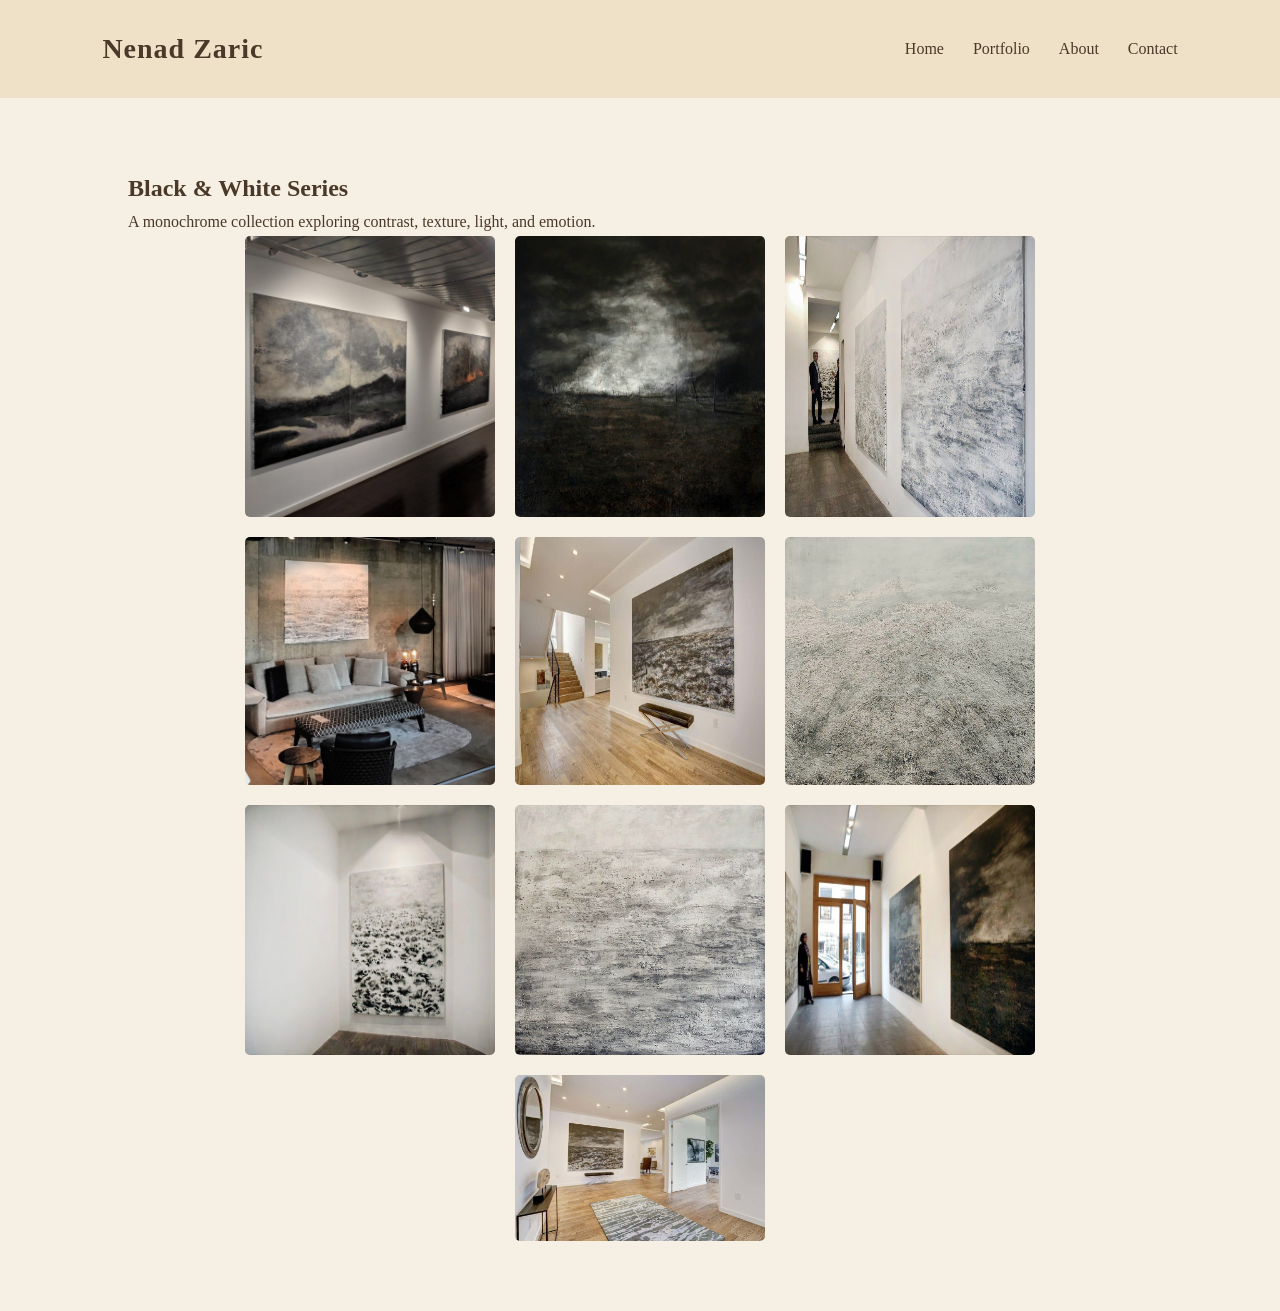
<file: black-white-series.html>
<!DOCTYPE html>
<html lang="en">
<head>
    <meta charset="UTF-8">
    <meta name="viewport" content="width=device-width, initial-scale=1.0">
    <title>Black & White Series | Nenad Zaric</title>
    <link rel="stylesheet" href="style.css">
</head>

<body>

<header>
    <nav>
        <h2>Nenad Zaric</h2>
        <div>
            <a href="index.html">Home</a>
            <a href="index.html#portfolio">Portfolio</a>
            <a href="index.html#about">About</a>
            <a href="index.html#contact">Contact</a>
        </div>
    </nav>
</header>

<section>

<h1>Black & White Series</h1>

<p>
A monochrome collection exploring contrast, texture, light, and emotion.
</p>

<div class="gallery">

    <img src="bw1.JPG" alt="Black & White Painting 1">
    <img src="bw10.JPG" alt="Black & White Painting 2">
    <img src="bw11.JPG" alt="Black & White Painting 3">
    <img src="bw12.JPG" alt="Black & White Painting 4">
    <img src="bw13.JPG" alt="Black & White Painting 5">
    <img src="bw5.JPG" alt="Black & White Painting 6">
    <img src="bw6.JPG" alt="Black & White Painting 7">
    <img src="bw7.JPG" alt="Black & White Painting 8">
    <img src="bw8.JPG" alt="Black & White Painting 9">
    <img src="bw9.JPG" alt="Black & White Painting 10">
    

</div>

</section>

</body>
</html>
</file>
<file: style.css>
* {
    margin: 0;
    padding: 0;
    box-sizing: border-box;
}

body {
    font-family: "Georgia", serif;
    background-color: #f6efe4;
    color: #4a3828;
    line-height: 1.7;
}

header {
    background-color: #efe0c8;
    padding: 25px 8%;
}

nav {
    display: flex;
    justify-content: space-between;
    align-items: center;
}

nav h2 {
    font-size: 28px;
    letter-spacing: 1px;
}

nav a {
    text-decoration: none;
    color: #4a3828;
    margin-left: 25px;
    font-size: 16px;
}

nav a:hover {
    color: #9b7653;
}


.hero {
    display: flex;
    align-items: center;
    gap: 60px;
    padding: 80px 10%;
    min-height: 80vh;
}

.artist-image img {
    width: 380px;
    height: 500px;
    object-fit: cover;
    border-radius: 5px;
}

.hero-text {
    max-width: 550px;
}

.hero-text h1 {
    font-size: 55px;
    margin-bottom: 20px;
}

.hero-text h3 {
    font-size: 24px;
    font-weight: normal;
    margin-bottom: 25px;
}

.hero-text p {
    margin-bottom: 20px;
}


.featured {
    display: flex;
    justify-content: center;
    gap: 30px;
    padding: 50px 10%;
}

.featured img {
    width: 350px;
    height: 350px;
    object-fit: cover;
}


section {
    padding: 70px 10%;
}


section h2 {
    text-align: center;
    font-size: 40px;
    margin-bottom: 40px;
}


.projects {
    display: flex;
    gap: 30px;
    justify-content: center;
}


.card {
    background-color: #fffaf2;
    padding: 35px;
    width: 300px;
    text-align: center;
    border: 1px solid #ddc7a5;
}


.card h3 {
    margin-bottom: 15px;
}


#about {
    background-color: #efe0c8;
}


#about p {
    max-width: 800px;
    margin: auto;
    text-align: center;
}


form {
    max-width: 600px;
    margin: auto;
    display: flex;
    flex-direction: column;
    gap: 15px;
}


input, textarea {
    padding: 15px;
    border: 1px solid #cbb08a;
    font-family: inherit;
}


textarea {
    height: 150px;
}


button {
    background-color: #8b6545;
    color: white;
    padding: 15px;
    border: none;
    cursor: pointer;
}


button:hover {
    background-color: #6e4d34;
}

.gallery {
    display: flex;
    flex-wrap: wrap;
    justify-content: center;
    gap: 20px;
}

.gallery img {
    width: 250px;
    height: auto;
    max-width: 100%;
    border-radius: 5px;
}

@media (max-width: 768px) {

    .hero {
        flex-direction: column;
        text-align: center;
    }

    nav {
        flex-direction: column;
        gap: 20px;
    }

    .projects,
    .featured {
        flex-direction: column;
        align-items: center;
    }

    .artist-image img {
        width: 90%;
    }
}
}
</file>
